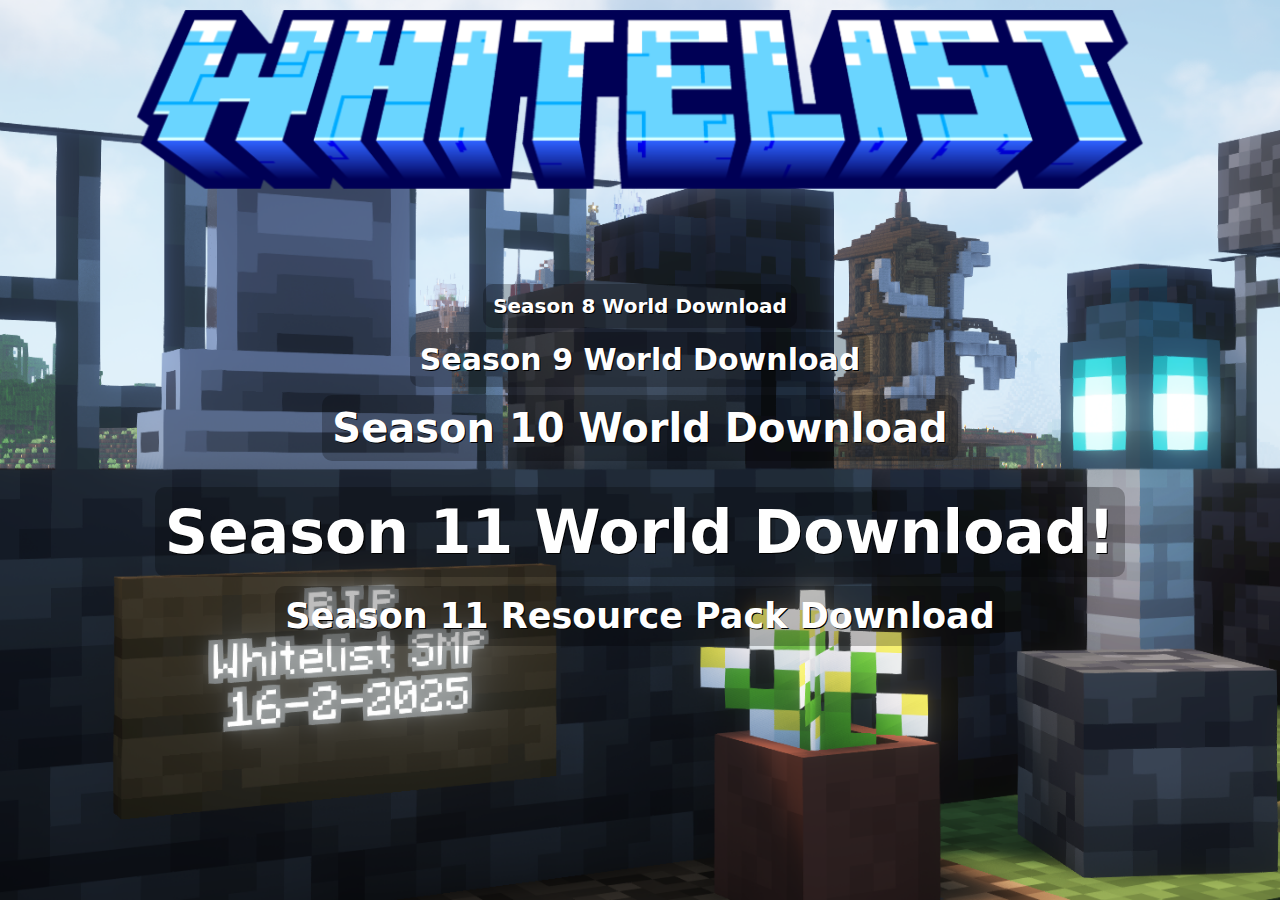
<file: index.html>
<!DOCTYPE html>
<html>
<head>
  <link href="https://cdn.jsdelivr.net/npm/bootstrap@5.3.3/dist/css/bootstrap.min.css" rel="stylesheet" integrity="sha384-QWTKZyjpPEjISv5WaRU9OFeRpok6YctnYmDr5pNlyT2bRjXh0JMhjY6hW+ALEwIH" crossorigin="anonymous">
  <meta name="viewport" content="width=device-width, initial-scale=0.5">
  <link href="style.css" rel="stylesheet" />
    <title>WhitelistSMP</title>
    <link rel="icon" type="image/x-icon" href="favicon.png">
  </head>
  <body>
<h1 id="wbhd"> <img src="WhitelistSoloLogo.png" alt="Website Header"> </h1>
<div id="s8down"><a href="https://drive.google.com/file/d/1oVrDUgl6FDqYcs-IACgnoC7UFkMWj2rD/view?usp=sharing" target=”_blank”>Season 8 World Download</a></div>
<div id="s9down"><a href="https://drive.google.com/file/d/19i9AXt-7jno-7vyybVfc8F9eNl8VjRf1/view?usp=sharing" target=”_blank”>Season 9 World Download</a></div>
<div id="s10down"><a href="https://drive.google.com/file/d/1IVh-Azh4QGKWnu5tISy57kxcOJgqCQLq/view?usp=sharing" target="_blank">Season 10 World Download</a></div>
<div id="s11down"><a href="https://drive.google.com/file/d/1twDT8vprHuoiLCEAGmR7yMwfJn2oI0wZ/view?usp=sharing" target=”_blank”>Season 11 World Download!</a></div>
<div id="resourcepack"><a href="https://download.mc-packs.net/pack/6f3b3ee53fda9078c3eeee8dfbb254f94b05df77.zip" target="_blank">Season 11 Resource Pack Download</a></div>
<br>
<br>
<br>
<script src="https://cdn.jsdelivr.net/npm/bootstrap@5.3.3/dist/js/bootstrap.bundle.min.js" integrity="sha384-YvpcrYf0tY3lHB60NNkmXc5s9fDVZLESaAA55NDzOxhy9GkcIdslK1eN7N6jIeHz" crossorigin="anonymous"></script>
<script src="https://cdn.jsdelivr.net/npm/@popperjs/core@2.11.8/dist/umd/popper.min.js" integrity="sha384-I7E8VVD/ismYTF4hNIPjVp/Zjvgyol6VFvRkX/vR+Vc4jQkC+hVqc2pM8ODewa9r" crossorigin="anonymous"></script>
<script src="https://cdn.jsdelivr.net/npm/bootstrap@5.3.3/dist/js/bootstrap.min.js" integrity="sha384-0pUGZvbkm6XF6gxjEnlmuGrJXVbNuzT9qBBavbLwCsOGabYfZo0T0to5eqruptLy" crossorigin="anonymous"></script>
</body>
</html>
</file>
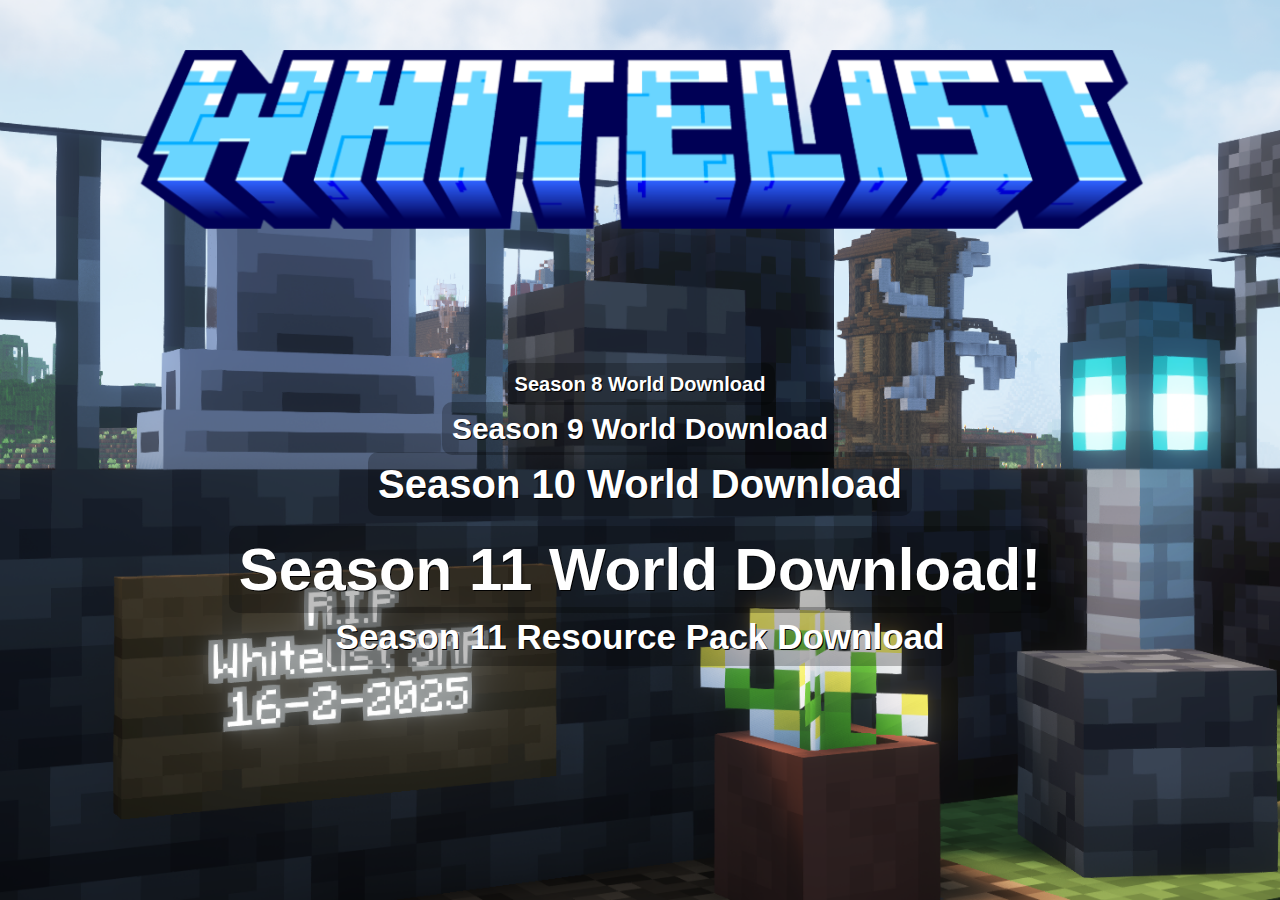
<file: downloads.html>
<!DOCTYPE html>
<html lang="en">
  <head>
    <meta name="viewport" content="width=device-width, initial-scale=1.0">
    <link href="style.css" rel="stylesheet" />
      <title>Whitelist Downloads</title>
      <link rel="icon" type="image/x-icon" href="favicon.png">

    <meta charset="utf-8">
    <title>Whitelist Downloads</title>
  </head>
  <body>
<h1 id="wbhd"> <img src="WhitelistSoloLogo.png" alt="Website Header"> </h1>
<div id="s8down"><a href="https://drive.google.com/file/d/1oVrDUgl6FDqYcs-IACgnoC7UFkMWj2rD/view?usp=sharing" target=”_blank”>Season 8 World Download</a></div>
<div id="s9down"><a href="https://drive.google.com/file/d/19i9AXt-7jno-7vyybVfc8F9eNl8VjRf1/view?usp=sharing" target=”_blank”>Season 9 World Download</a></div>
<div id="s10down"><a href="https://drive.google.com/file/d/1IVh-Azh4QGKWnu5tISy57kxcOJgqCQLq/view?usp=sharing" target="_blank">Season 10 World Download</a></div>
<div id="s11down"><a href="https://drive.google.com/file/d/1twDT8vprHuoiLCEAGmR7yMwfJn2oI0wZ/view?usp=sharing" target=”_blank”>Season 11 World Download!</a></div>
<div id="resourcepack"><a href="https://download.mc-packs.net/pack/6f3b3ee53fda9078c3eeee8dfbb254f94b05df77.zip" target="_blank">Season 11 Resource Pack Download</a></div>
<br>
<br>
<br>
<script src="https://cdn.jsdelivr.net/npm/bootstrap@5.3.3/dist/js/bootstrap.bundle.min.js" integrity="sha384-YvpcrYf0tY3lHB60NNkmXc5s9fDVZLESaAA55NDzOxhy9GkcIdslK1eN7N6jIeHz" crossorigin="anonymous"></script>
<script src="https://cdn.jsdelivr.net/npm/@popperjs/core@2.11.8/dist/umd/popper.min.js" integrity="sha384-I7E8VVD/ismYTF4hNIPjVp/Zjvgyol6VFvRkX/vR+Vc4jQkC+hVqc2pM8ODewa9r" crossorigin="anonymous"></script>
<script src="https://cdn.jsdelivr.net/npm/bootstrap@5.3.3/dist/js/bootstrap.min.js" integrity="sha384-0pUGZvbkm6XF6gxjEnlmuGrJXVbNuzT9qBBavbLwCsOGabYfZo0T0to5eqruptLy" crossorigin="anonymous"></script>
</body>
</html>
</file>
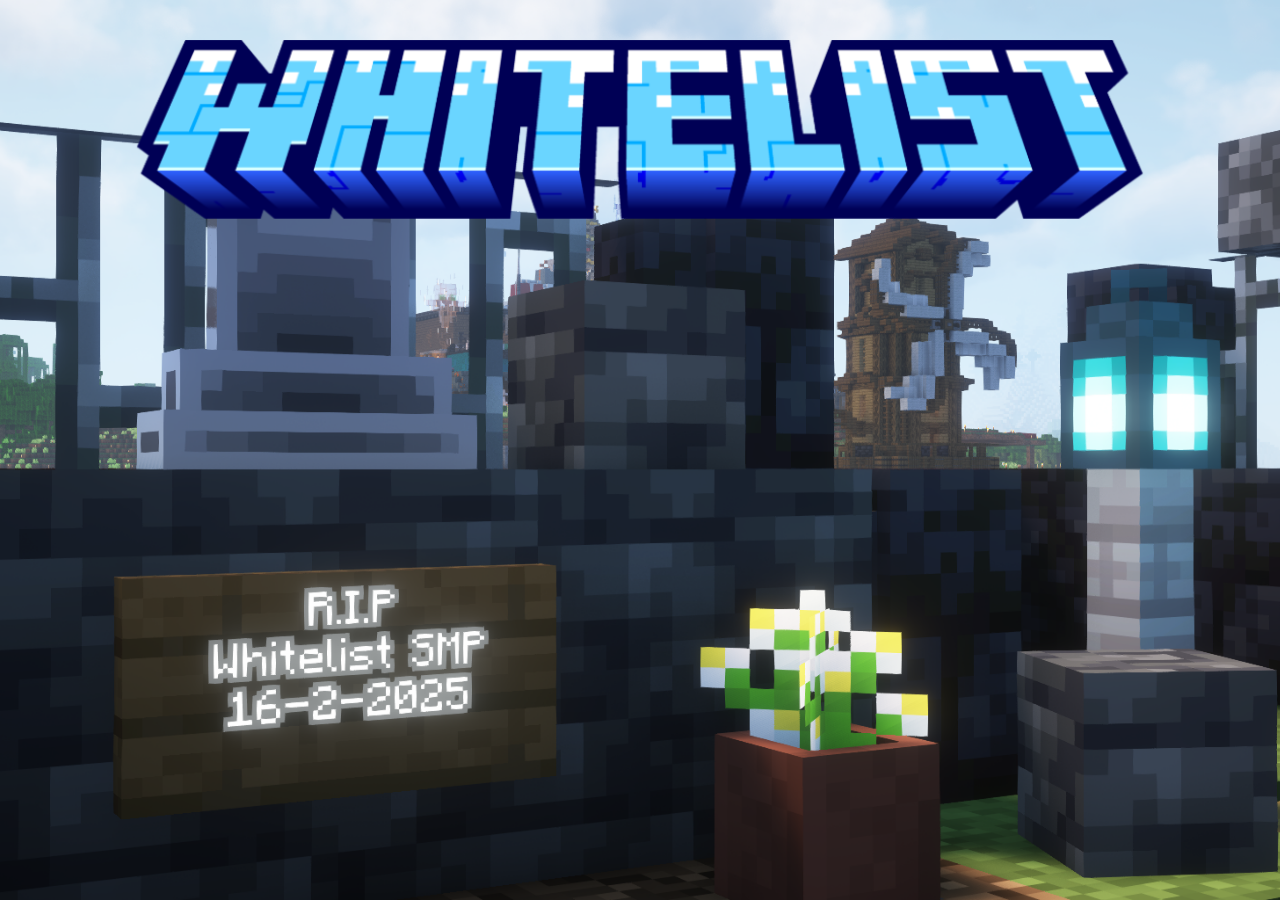
<file: members.html>
<!DOCTYPE html>
<html lang="en">
  <head>
    <meta name="viewport" content="width=device-width, initial-scale=1.0">
    <link href="style.css" rel="stylesheet" />
      <title>Whitelist Members</title>
      <link rel="icon" type="image/x-icon" href="favicon.png">
    <h1> <img src="WhitelistSoloLogo.png" alt="Website Header"> </h1>
    <meta charset="utf-8">
    <title>Whitelist Members</title>
  </head>
</html>
</file>
<file: style.css>
html {
    font-size: 25px;
    font-family: "Open Sans", sans-serif;
  }
h1 {
    font-size: 60px;
    text-align: center;
}
p {
    text-align: center;
    font-size: 48px;
    line-height: 2;
}
#s8down {
    text-align: center;
    padding-top: 1%;
    padding-bottom: 1.25% ;
    font-size: 20px;
}

#s9down {
    text-align: center;
    font-size: 30px;
    padding-bottom: 1.25% ;
}

#s10down {
    text-align: center;
    font-size: 40px;
    padding-bottom: 1.25% ;
}


#versionnumber {
    text-align: center;
    font-size: 20px;
}

#s11down {
    text-align: center;
    font-size: 60px;
    padding-top:1%;
    padding-bottom: 1%;
}
#resourcepack {
    text-align: center;
    font-size: 35px;
    padding-bottom: 5%;
}

#map1 {
    text-align: center;
    padding-bottom: 2%;
    font-size: 45px;
}

#mdrth1 {
    text-align: center;
    padding-bottom: 1.35%;
    font-size: 45px;
}
#csfg1 {
    text-align: center;
    padding-bottom: 1.35%;
    font-size: 45px;
}
#disc1 {
    font-size: 35px;
    text-align: center;
  }
#twt1 {
    text-indent: 440.5px;
    display: inline-block;
    font-size: 32px;
    padding-right: 325.5px;
}
#yt1 {
    display: inline-block;
    font-size: 32px;
    padding-left: 20px;
}
#mbs1 {   
    text-align: center;
    padding-bottom: 1;
    font-size: 35px;
}
a {
    text-decoration: none;
    color: white;
    text-shadow: 1px 1px black;
    font-weight: bold;
    background-image: url('blackopaque.png');
    border-radius: 10px;
    padding: 10px;
}
a:hover {
    color:lightblue;
    font-size: 125%;
}

#nav {
    background-image: url('');
    color: black;
    font-weight: lighter;
}
#nav:hover {
    color:black;
    font-size: 105%;
}
#navpg {
    font-weight: lighter;
    background-image: url('');
    font-size: 90%;
}

#wbhd {
    padding-top: 10px;
}


body {
    background-position: 10%;
    background-image: url('whitelistsmpdead.png');
    background-repeat: no-repeat;
    background-size: cover;
    background-attachment: fixed;
}
</file>
